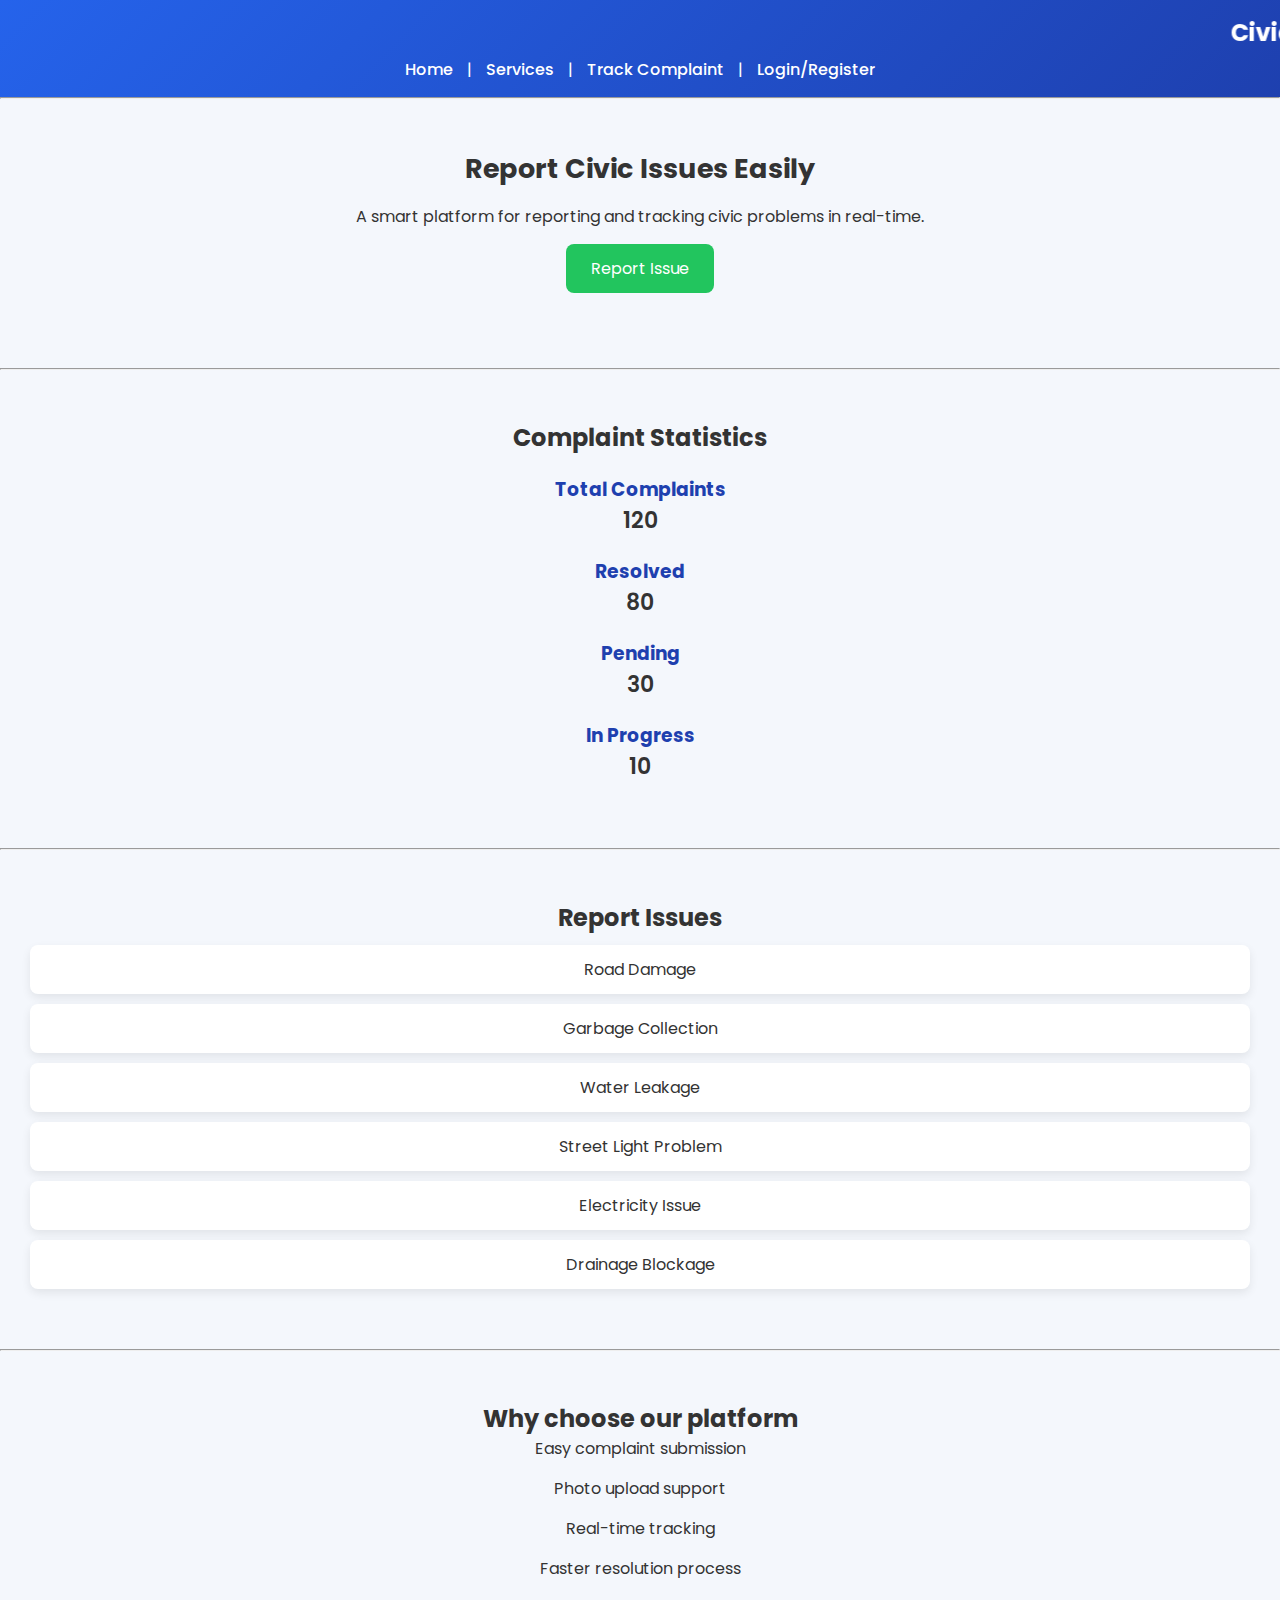
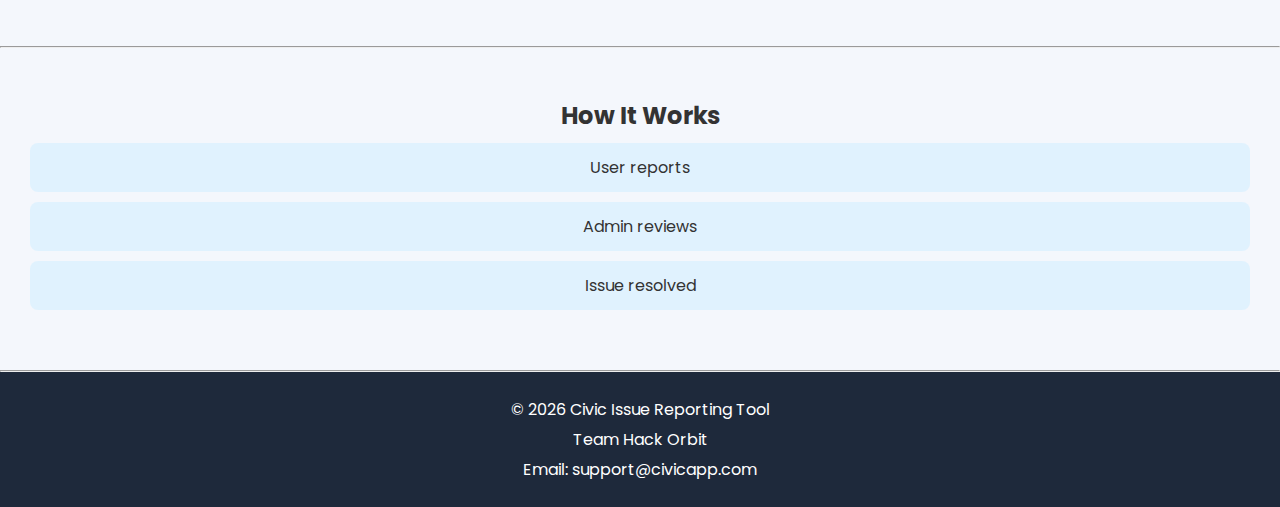
<file: index.html>
<!DOCTYPE html>
<html lang="en">
<head>
    <meta charset="UTF-8">
    <meta name="viewport" content="width=device-width, initial-scale=1.0">
    <title>Civic Issue Reporting System</title>
    <link rel="stylesheet" href="index.css">
</head>

<body>

<!-- 🔵 Header -->
<header>
  <marquee>
    <h2>Civic Issue Reporting Tool</h2>
</marquee>
    <nav>
      <center>
        <a href="index.html">Home</a> |
        <a href="services.html">Services</a> |
        <a href="track.html">Track Complaint</a> |
        <a href="login.html">Login/Register</a>
   </center>
    </nav>
</header>

<hr>

<!-- 🔵 Hero Section -->
<section>
  <center>
    <h1>Report Civic Issues Easily</h1>
  <p>A smart platform for reporting and tracking civic problems in real-time.</p>

   <a href="report.html">
  <button>Report Issue</button>
</a>
   <br><br>
  </center>
</section>

<hr>

<!-- 🔵 Complaint Statistics -->
<center>
<section>
    <h2>Complaint Statistics</h2>

    <h3>Total Complaints</h3>
    <p>120</p>

    <h3>Resolved</h3>
    <p>80</p>

    <h3>Pending</h3>
    <p>30</p>

    <h3>In Progress</h3>
    <p>10</p>
</section>
</center>

<hr>

<!-- 🔵 Complaint Categories -->
<section>
  <center>
    <h2>Report Issues</h2>
    <ul>
        <li>Road Damage</li>
        <li>Garbage Collection</li>
        <li>Water Leakage</li>
        <li>Street Light Problem</li>
        <li>Electricity Issue</li>
        <li>Drainage Blockage</li>
        </ul>
        </center>
</section>

<hr>

<!-- 🔵 Why Choose our platform -->
<section>
  <center>
    <h2>Why choose our platform</h2>

    <p>Easy complaint submission</p>
    <p>Photo upload support</p>
    <p>Real-time tracking</p>
    <p>Faster resolution process</p>
    </center>
</section>

<hr>

<!-- 🔵 How It Works -->
<section>
  <center>
    <h2>How It Works</h2>

    <ol>
        <li>User reports</li>
        <li>Admin reviews</li>
        <li>Issue resolved</li>
    </ol>
    </center>
</section>

<hr>

<!-- 🔵 Footer -->
<footer>
  <center>
    <p>© 2026 Civic Issue Reporting Tool</p>
    <p>Team Hack Orbit</p>
    <p>Email: support@civicapp.com</p>
    </center>
</footer>

</body>
</html>
</file>
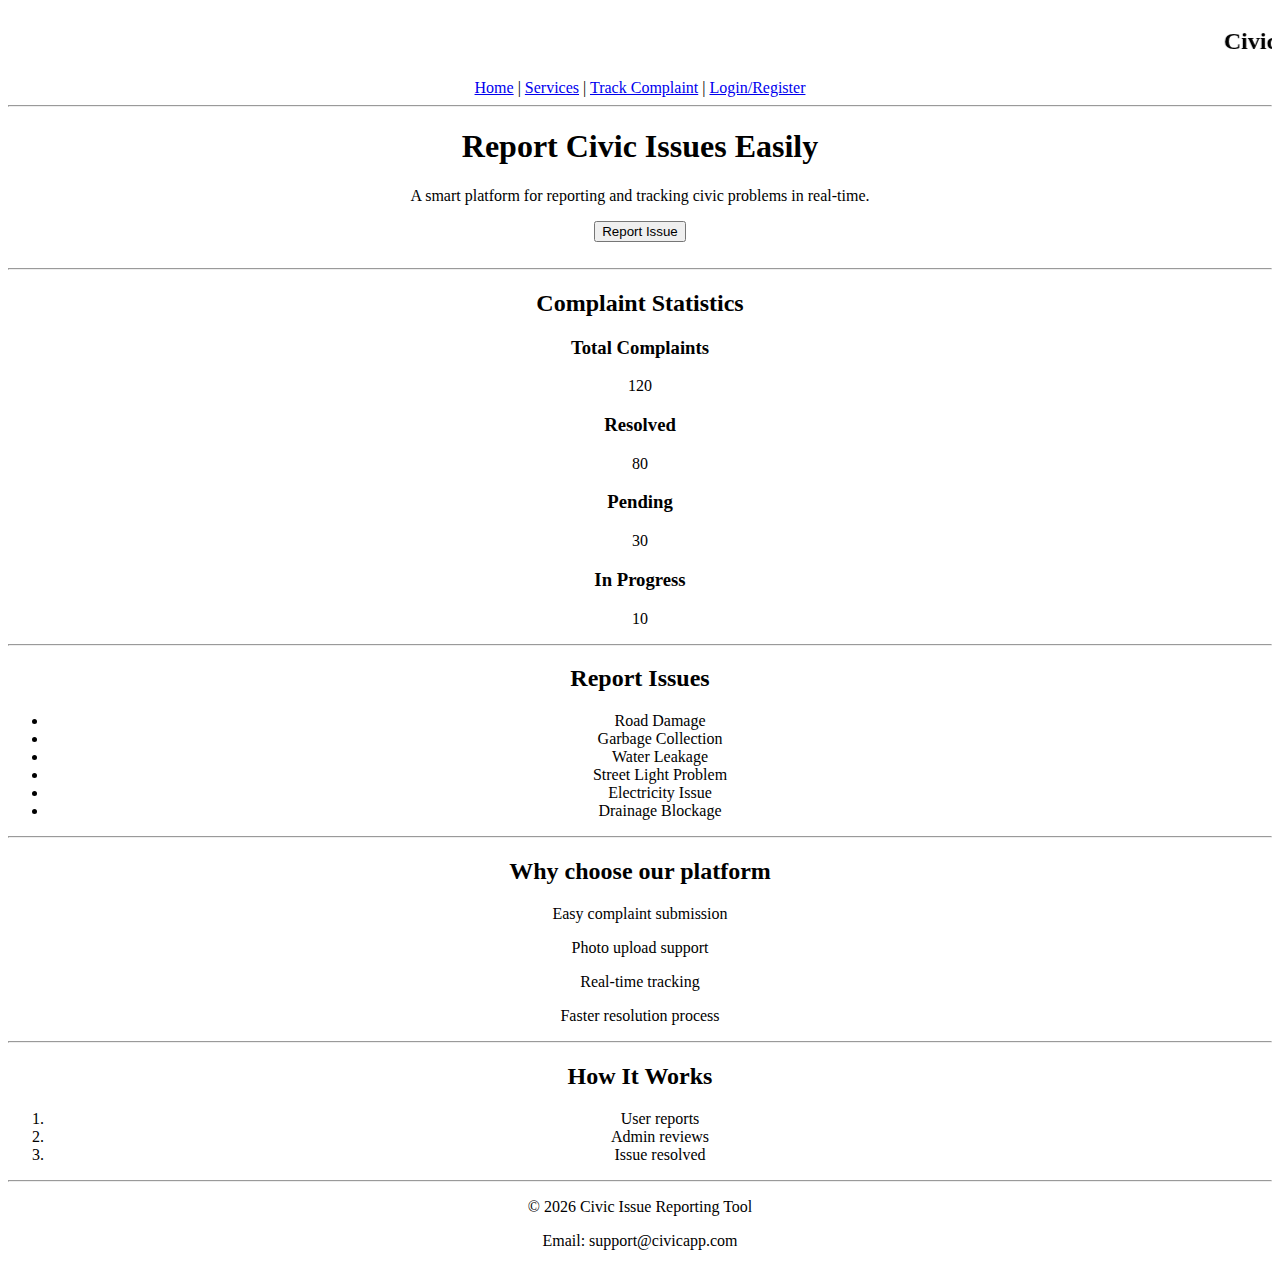
<file: home.html>
<!DOCTYPE html>
<html lang="en">
<head>
    <meta charset="UTF-8">
    <meta name="viewport" content="width=device-width, initial-scale=1.0">
    <title>Civic Issue Reporting System</title>
</head>

<body>

<!-- 🔵 Header -->
<header>
  <marquee>
    <h2>Civic Issue Reporting Tool</h2>
</marquee>
    <nav>
      <center>
        <a href="home.html">Home</a> |
        <a href="services.html">Services</a> |
        <a href="track.html">Track Complaint</a> |
        <a href="login.html">Login/Register</a>
   </center>
    </nav>
</header>

<hr>

<!-- 🔵 Hero Section -->
<section>
  <center>
    <h1>Report Civic Issues Easily</h1>
  <p>A smart platform for reporting and tracking civic problems in real-time.</p>

   <a href="report.html">
  <button>Report Issue</button>
</a>
   <br><br>
  </center>
</section>

<hr>

<!-- 🔵 Complaint Statistics <-->
<center>
<section>
    <h2>Complaint Statistics</h2>

    <h3>Total Complaints</h3>
    <p>120</p>

    <h3>Resolved</h3>
    <p>80</p>

    <h3>Pending</h3>
    <p>30</p>

    <h3>In Progress</h3>
    <p>10</p>
</section>
</center>

<hr>

<!-- 🔵 Complaint Categories -->
<section>
  <center>
    <h2>Report Issues</h2>
    <ul>
        <li>Road Damage</li>
        <li>Garbage Collection</li>
        <li>Water Leakage</li>
        <li>Street Light Problem</li>
        <li>Electricity Issue</li>
        <li>Drainage Blockage</li>
        </ul>
        </center>
</section>

<hr>

<!-- 🔵 Trending Complaints -->
<section>
  <center>
    <h2>Why choose our platform</h2>

    <p>Easy complaint submission</p>
    <p>Photo upload support</p>
    <p>Real-time tracking</p>
    <p>Faster resolution process</p>
    </center>
</section>

<hr>

<!-- 🔵 How It Works -->
<section>
  <center>
    <h2>How It Works</h2>

    <ol>
        <li>User reports</li>
        <li>Admin reviews</li>
        <li>Issue resolved</li>
    </ol>
    </center>
</section>

<hr>

<!-- 🔵 Footer -->
<footer>
  <center>
    <p>© 2026 Civic Issue Reporting Tool</p>
    <p>Email: support@civicapp.com</p>
    </center>
</footer>

</body>
</html>
</file>
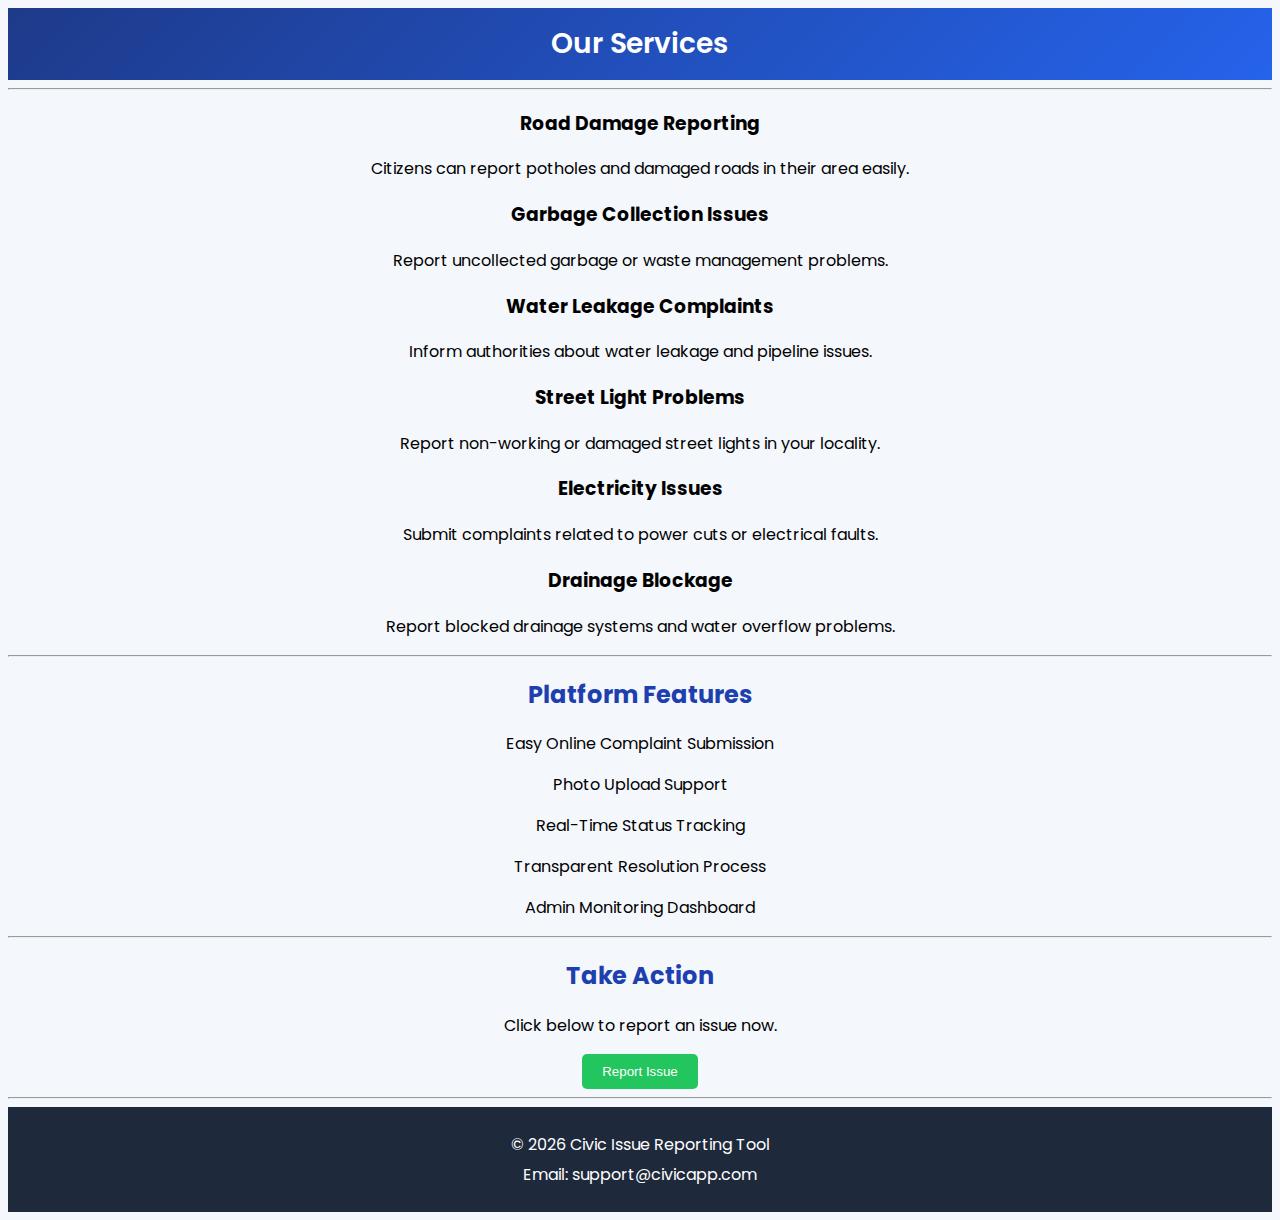
<file: services.html>
<!DOCTYPE html>
<html lang="en">
<head>
      <meta charset="UTF-8">
    <meta name="viewport" content="width=device-width, initial-scale=1.0">
    <title>Services - Civic Issue Reporting Tool</title>
    <link rel="stylesheet" href="login.css">
</head>
<body>

    <h1 align="center">Our Services</h1>
    <hr>
    <center>
      
      <h3>Road Damage Reporting</h3>
    <p>Citizens can report potholes and damaged roads in their area easily.</p>

    <h3>Garbage Collection Issues</h3>
    <p>Report uncollected garbage or waste management problems.</p>

    <h3>Water Leakage Complaints</h3>
    <p>Inform authorities about water leakage and pipeline issues.</p>

    <h3>Street Light Problems</h3>
    <p>Report non-working or damaged street lights in your locality.</p>

    <h3>Electricity Issues</h3>
    <p>Submit complaints related to power cuts or electrical faults.</p>

    <h3>Drainage Blockage</h3>
    <p>Report blocked drainage systems and water overflow problems.</p>

    <hr>

    <h2>Platform Features</h2>

        <p>Easy Online Complaint Submission</p>
        <p>Photo Upload Support</p>
        <p>Real-Time Status Tracking</p>
        <p>Transparent Resolution Process</p>
        <p>Admin Monitoring Dashboard</p>


    <hr>

    <h2>Take Action</h2>
    <p>Click below to report an issue now.</p>

    <a href="report.html">
        <button>Report Issue</button>
    </a>

    <hr>
    
<!-- 🔵 Footer -->
<footer>
  
  <p>© 2026 Civic Issue Reporting Tool</p>
    <p>Email: support@civicapp.com</p>
    
</footer>
    </center>

</body>
</html>
</file>
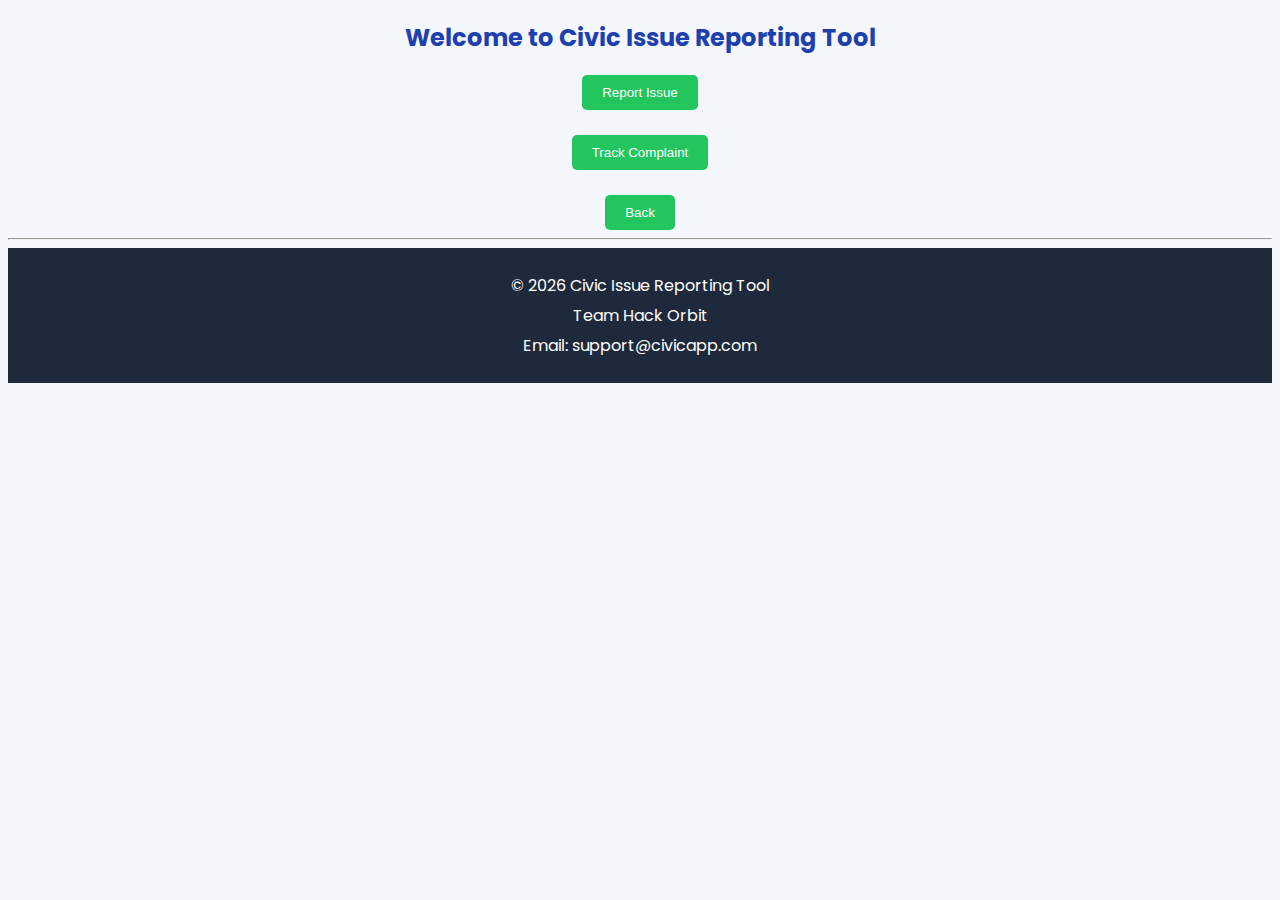
<file: welcome.html>
<!DOCTYPE html>
<html lang="en">
<head>
   <meta charset="UTF-8">
    <meta name="viewport" content="width=device-width, initial-scale=1.0">
    <title>Welcome Page</title>
    <link rel="stylesheet" href="login.css">
</head>
<body style="text-align:center">

    <h2>Welcome to Civic Issue Reporting Tool</h2>
    
 <a href="report.html">
        <button>Report Issue</button>
    </a>

    <br><br>

    <a href="track.html">
        <button>Track Complaint</button>
    </a>

    <br><br>

    <a href="index.html">
        <button>Back</button>
   </a>
   <hr>
<!-- 🔵 Footer -->
<footer>
  
  <p>© 2026 Civic Issue Reporting Tool</p>
  <p>Team Hack Orbit</p>
    <p>Email: support@civicapp.com</p>
    
</footer>
</center>

</body>
</html>
</file>
<file: index.css>
/* Google Font */
@import url('https://fonts.googleapis.com/css2?family=Poppins:wght@300;400;500;600;700&display=swap');

*{
    margin:0;
    padding:0;
    font-family:'Poppins',sans-serif;
}

body{
    background:#f4f7fc;
    color:#333;
}

/* Header */
header{
   background:linear-gradient(135deg,#2563eb,#1e40af);
    color:white;
    padding:15px 0;
}

nav a{
    text-decoration:none;
    color:white;
    font-weight:500;
    margin:10px;
}

nav a:hover{
    color:#ffd700;
}

/* Section Styling */
section{
    padding:50px 20px;
}

/* Hero Section */
section h1{
   font-size:27px;
    margin-bottom:15px;
}

section p{
    font-size:16px;
    margin-bottom:15px;
}

/* Button */
button{
    padding:12px 25px;
    border:none;
    border-radius:8px;
    background:#22c55e;
    color:white;
   font-size:16px;
}

button:hover{
    background:#16a34a;
    transform:scale(1.05);
}

/* Statistics Section */
section h3{
    margin-top:20px;
    color:#1e40af;
}

section h3 + p{
    font-size:22px;
    font-weight:600;
    color:#333;
}

/* Unordered List */
ul li{
    background:white;
    margin:10px;
    padding:12px;
    border-radius:8px;
    box-shadow:0 4px 10px rgba(0,0,0,0.08);
    list-style: none;
}

/* Ordered List */
ol li{
    background:#e0f2fe;
    margin:10px;
    padding:12px;
    border-radius:8px;
    list-style: none;
}

/* Footer */
footer{
    background:#1e293b;
    color:white;
    padding:20px;
}

footer p{
    margin:5px;
}
</file>
<file: login.css>
/* Google Font */
@import url('https://fonts.googleapis.com/css2?family=Poppins:wght@300;400;500;600;700&display=swap');

body{
    font-family: Poppins, sans-serif;
    background:#f4f7fc;
}

h1{
    background: linear-gradient(135deg, #1e3a8a, #2563eb);
    color: white;
    padding: 15px;
    font-size: 28px;
    font-weight: 600;
    margin: 0;
}

h2{
    color:#1e40af;
}

input{
    padding:10px;
    width:250px;
}

button{
    padding:10px 20px;
    background:#22c55e;
    color:white;
    border:none;
    border-radius:5px;
}

button:hover{
    background:#16a34a;
    transform:scale(1.05);
}

/* Footer */
footer{
    background:#1e293b;
    color:white;
    padding:20px;
}

footer p{
    margin:5px 0;
    color: white;
}
</file>
